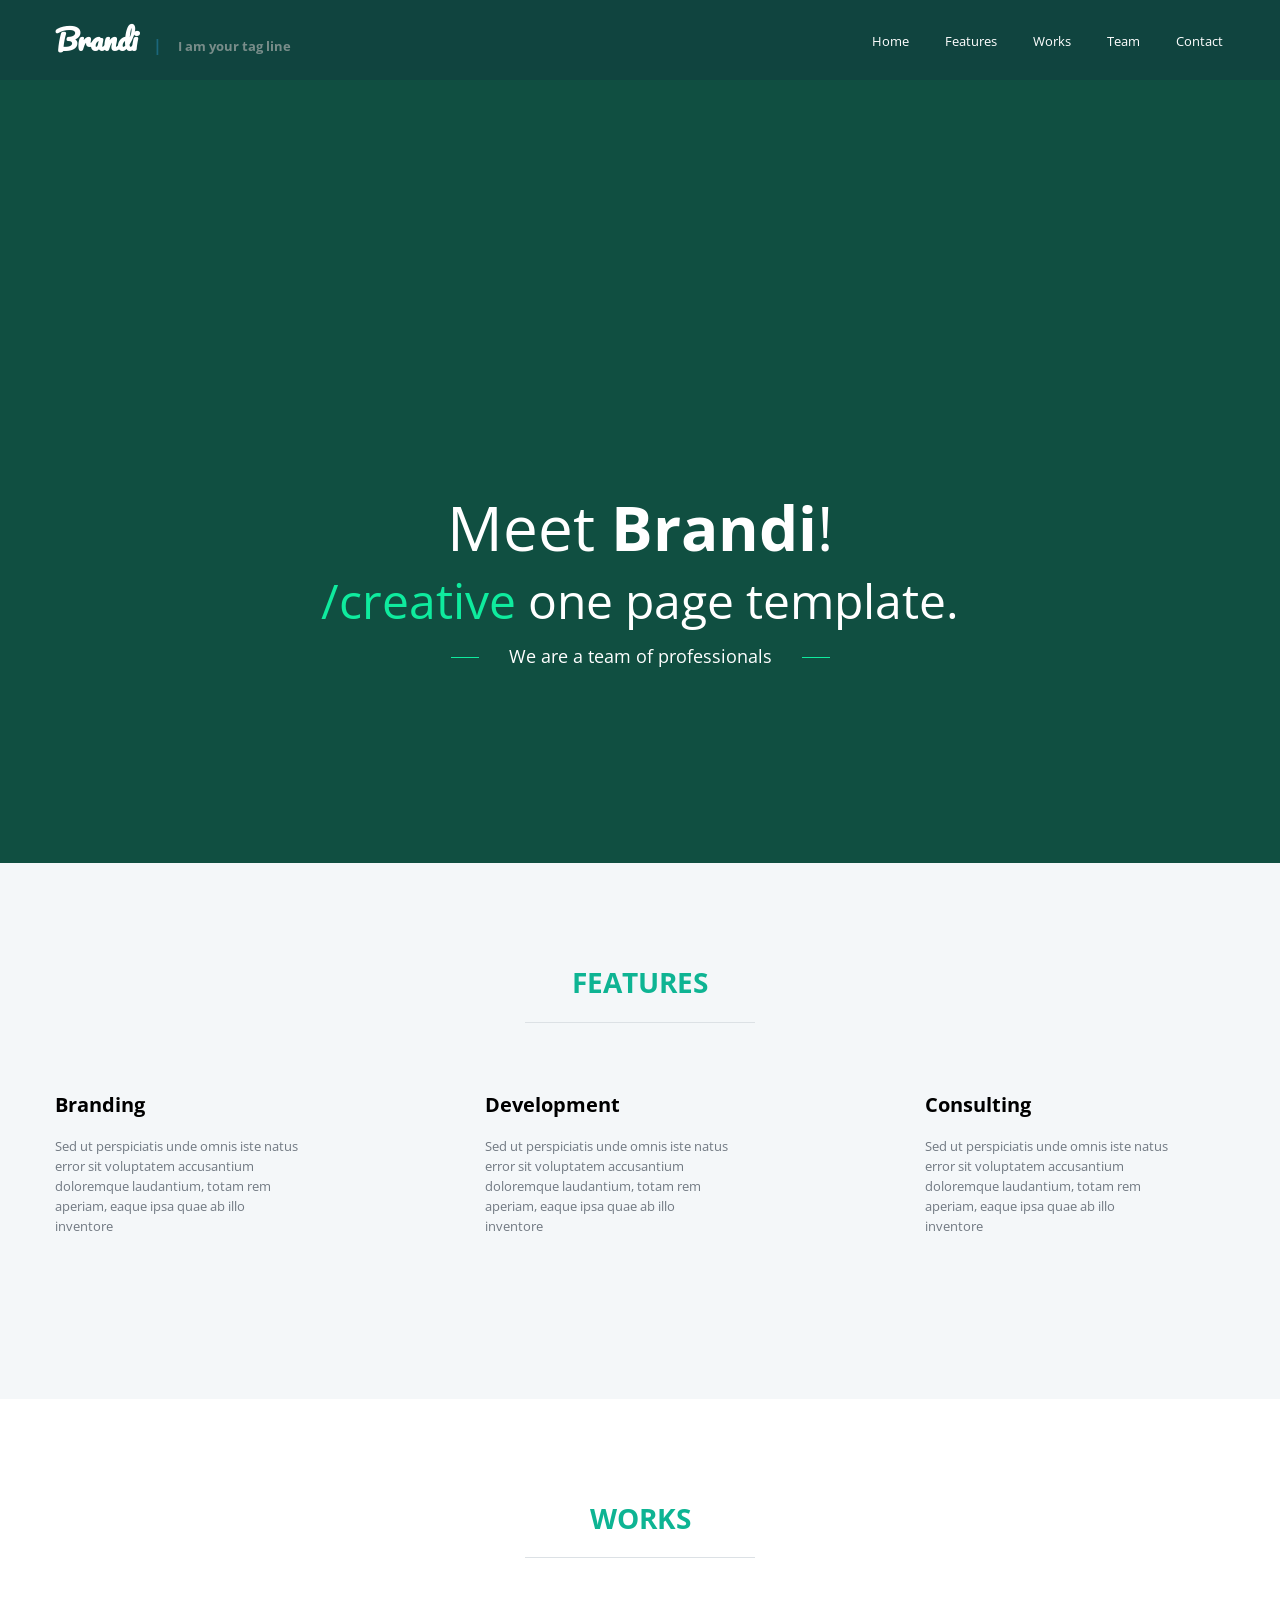
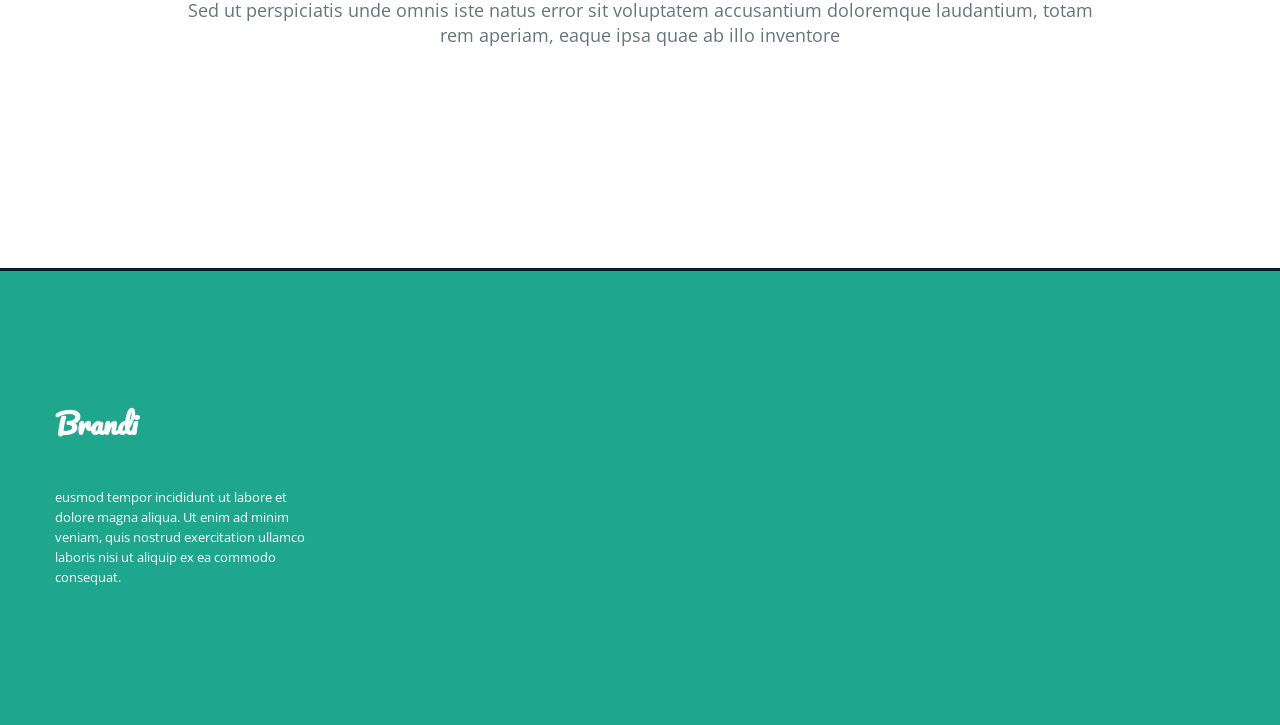
<file: index.html>
<!doctype html>
<html>
<head>
<meta charset="UTF-8">
<title>Assignment 1</title>
<link href="https://fonts.googleapis.com/css?family=Open+Sans:300,400,600,700,800|Pacifico&display=swap" rel="stylesheet">
<link rel="stylesheet" type="text/css" href="css/normalize.css">
<link rel="stylesheet" type="text/css" href="css/main.css">


</head>

<body>
    <header>
        <div>
            <div class="wrapper">
                <div class="row">  
                    <div class="flt-left">
                        <h1><span>Brandi</span>&ensp;<span>&vert;</span>&ensp;<span>I am your tag line</span></h1>
                    </div>
                    <nav class="flt-right">
                        <ul>
                            <li><a href="#">Home</a></li>
                            <li><a href="#features">Features</a></li>
                            <li><a href="#works">Works</a></li>
                            <li><a href="#">Team</a></li>
                            <li><a href="#contact">Contact</a></li>
                        </ul>
                    </nav>
                </div>
            </div>
        </div>

        <div>
            <div class="wrapper">
                <p>Meet <b>Brandi</b>!</p>
                <p><span>/creative</span> one page template.</p>
                <p><span></span>We are a team of professionals<span></span></p>
            </div>
        </div>
    </header>

    <section id="features">
        <div class="wrapper">
            <header>
                <h2>features</h2>
            </header>
            <div class="row">
                <section class="col-features flt-left">
                    <header>
                        <h3>Branding</h3>
                    </header>
                    <p>Sed ut perspiciatis unde omnis iste natus error sit voluptatem accusantium doloremque laudantium, totam rem aperiam, eaque ipsa quae ab illo inventore</p>
                </section>
                <section class="col-features flt-left">
                    <header>
                        <h3>Development</h3>
                    </header>
                    <p>Sed ut perspiciatis unde omnis iste natus error sit voluptatem accusantium doloremque laudantium, totam rem aperiam, eaque ipsa quae ab illo inventore</p>
                </section>
                <section class="col-features flt-right">
                    <header>
                        <h3>Consulting</h3> 
                    </header>
                    <p>Sed ut perspiciatis unde omnis iste natus error sit voluptatem accusantium doloremque laudantium, totam rem aperiam, eaque ipsa quae ab illo inventore</p>
                </section>
            </div>
        </div>
    </section>

    <section class="wrapper" id="works"> 
        <header>
            <h2>works</h2>
        </header>
        <p>Sed ut perspiciatis unde omnis iste natus error sit voluptatem accusantium doloremque laudantium, totam rem aperiam, eaque ipsa quae ab illo inventore</p>
    </section>

    <footer id="contact">
        <div class="wrapper">
            <div>
                <h4>Brandi</h4>
                <p>eusmod tempor incididunt ut labore et dolore magna aliqua. Ut enim ad minim veniam, quis nostrud exercitation ullamco laboris nisi ut aliquip ex ea commodo consequat.</p>
            </div>
        </div>
    </footer>



    <!--Javascript-->
    <script src="https://ajax.googleapis.com/ajax/libs/jquery/3.4.1/jquery.min.js"></script> 
    <script>
            // Select all links with hashes
        $('a[href*="#"]')
        // Remove links that don't actually link to anything
        .not('[href="#"]')
        .not('[href="#0"]')
        .click(function(event) {
            // On-page links
            if (
            location.pathname.replace(/^\//, '') == this.pathname.replace(/^\//, '') 
            && 
            location.hostname == this.hostname
            ) {
            // Figure out element to scroll to
            var target = $(this.hash);
            target = target.length ? target : $('[name=' + this.hash.slice(1) + ']');
            // Does a scroll target exist?
            if (target.length) {
                // Only prevent default if animation is actually gonna happen
                event.preventDefault();
                $('html, body').animate({
                scrollTop: target.offset().top
                }, 1000, function() {
                // Callback after animation
                // Must change focus!
                var $target = $(target);
                $target.focus();
                if ($target.is(":focus")) { // Checking if the target was focused
                    return false;
                } else {
                    $target.attr('tabindex','-1'); // Adding tabindex for elements not focusable
                    $target.focus(); // Set focus again
                };
                });
            }
            }
        });
    </script>



</body>
</html>
</file>
<file: css/main.css>
@charset "UTF-8";
/* CSS Document */

/*--------------------------------------------------------------
>>> CSS STANDARDS
----------------------------------------------------------------
1. Place in appropriate section
2. Add new sections to the Table of Contents as needed
3. Order properties consistently inside each declaration i.e. alphabetically or by function 
4. Declaration selectors should each occupy a new line
5. Enter one new line between rules
6. Enter more than one new line between categories 
--------------------------------------------------------------*/

/*--------------------------------------------------------------
>>> TABLE OF CONTENTS:
----------------------------------------------------------------
1.0 - Settings: used with preprocessors and contain font, colors definitions, etc.
2.0 - Tools: globally used mixins and functions. Use for preprocessor only.
3.0 - Generic: reset and/or normalize styles, box-sizing definition, etc. 
4.0 - Elements: styling for bare/generic HTML elements 
        - Forms
        - Lists
        - Media
        - Tables
        - Typography: Headings, Paragraphs, Blockquotes, Anchors
5.0 - Objects: class-based selectors which define undecorated design patterns, building blocks
        - Framework
6.0 - Components: specific designed components
        - Buttons
        - Header
        - Navigation 
7.0 - Utilities: utilities and helper classes with ability to override anything which goes before in the triangle, eg. hide helper class
        - Alignment	    
        - Color
        - Size

--------------------------------------------------------------*/

/*--------------------------------------------------------------
1.0 SETTINGS
-------------------------------------------------------------- */



/*--------------------------------------------------------------
2.0 TOOLS
-------------------------------------------------------------- */


/*--------------------------------------------------------------
3.0 - GENERIC 
-------------------------------------------------------------- */

* {
        -webkit-box-sizing: border-box;
        -moz-box-sizing: border-box;
        -o-box-sizing: border-box;
        -ms-box-sizing: border-box;
        box-sizing: border-box;
        font-family: 'Open Sans', sans-serif;
}


/*--------------------------------------------------------------
4.0 - ELEMENTS 
-------------------------------------------------------------- */

footer {
        background-color:#1ea78d;
        border-top:3px solid #062033;
        padding-top:100px;
        padding-bottom:125px;
}

h4 {
        margin-bottom:46px;
}

/* LISTS ------- */
li {
        display:inline-block;
        margin-left:32px;
}

a {
        text-decoration:none;
}



/* TYPOGRAPHY ---------*/

h2, a:hover {
        color:#0eb493;
}

h2 {
        text-transform:uppercase;
}


h1 {
        color:#798d8a;
}

h3 {
        font-size:20px;
}

/*--------------------------------------------------------------
5.0 OBJECTS
-------------------------------------------------------------- */

.wrapper {
        width:1170px;
        margin:0 auto;
}

.row {
        overflow:auto;
}

/*--------------------------------------------------------------
6.0 COMPONENTS
-------------------------------------------------------------- */
h1 span:first-child, a, header > div:last-child p, footer {
        color:#fff;
}

header > div:last-child {
        background-color:#104f41;
        padding-top:350px;
        padding-bottom:178px;
}

header > div:first-child {
        background-color:#10443f;
}

h1 span:first-child {
        margin-top:30px;
        margin-bottom:18px;
}

h1 span:first-child, h4 {
        font-family: 'Pacifico', cursive;
}

h1 span:nth-of-type(2) {
        color:#1b677b;
        font-size:16px;
}

header > div:last-child p:last-child span {
        height: 1px;
        width: 28px;
        background-color: #0feb9e;
        display:inline-block;
        margin-bottom: 5px;
        margin-left: 30px;
        margin-right: 30px;
}

header > div:last-child p:nth-child(2) span {
        color:#0feb9e;
}

#features {
        background-color:#f4f7f9;
        padding-bottom:150px;
}

#features > div > header, #works header {
        border-bottom:1px solid #dce1e5;
        margin:0 auto;
        width:230px;
}

#features > div > header {
        margin-bottom:50px;
}

#works header {
        margin-bottom:40px;
}

#features p {
        color:#717982;
}


h1 span:first-child, h4, h2 {
        font-size:28px;
}

h1 span:last-child, a, #features p, footer p {
        font-size:13px;
}

header > div:last-child p:first-child {
        font-size:62px;
        margin-bottom:0px;
}

header > div:last-child p:nth-child(2) {
        font-size:48px;
        margin-top:10px;
        margin-bottom:0px;
}

header > div:last-child p:last-child, #works p {
        font-size:18px;
}

header .row div {
        width:251px;
}

header > div:last-child, h2, #works p {
        text-align:center;
}

#features, #works {
        padding-top:80px;
}

.col-features {
        width:300px;
}

.col-features:nth-child(2) {
        margin-right:130px;
        margin-left:130px;
}

#works p {
        width:930px;
        margin:0 auto;
        color:#6a737b;
        line-height:25px;
}

#works {
        padding-bottom:220px;
}

footer p, #features p {
        width:250px;
        line-height:20px;
}


/* NAV ------- */

nav {
        width:425px;
        margin-top:15px;
}

/*--------------------------------------------------------------
7.0 UTILITIES
-------------------------------------------------------------- */


/* ALIGNMENT ------ */

.flt-left {
        float:left;
}

.flt-right {
        float:right;
}


/* COLOR -------- */
</file>
